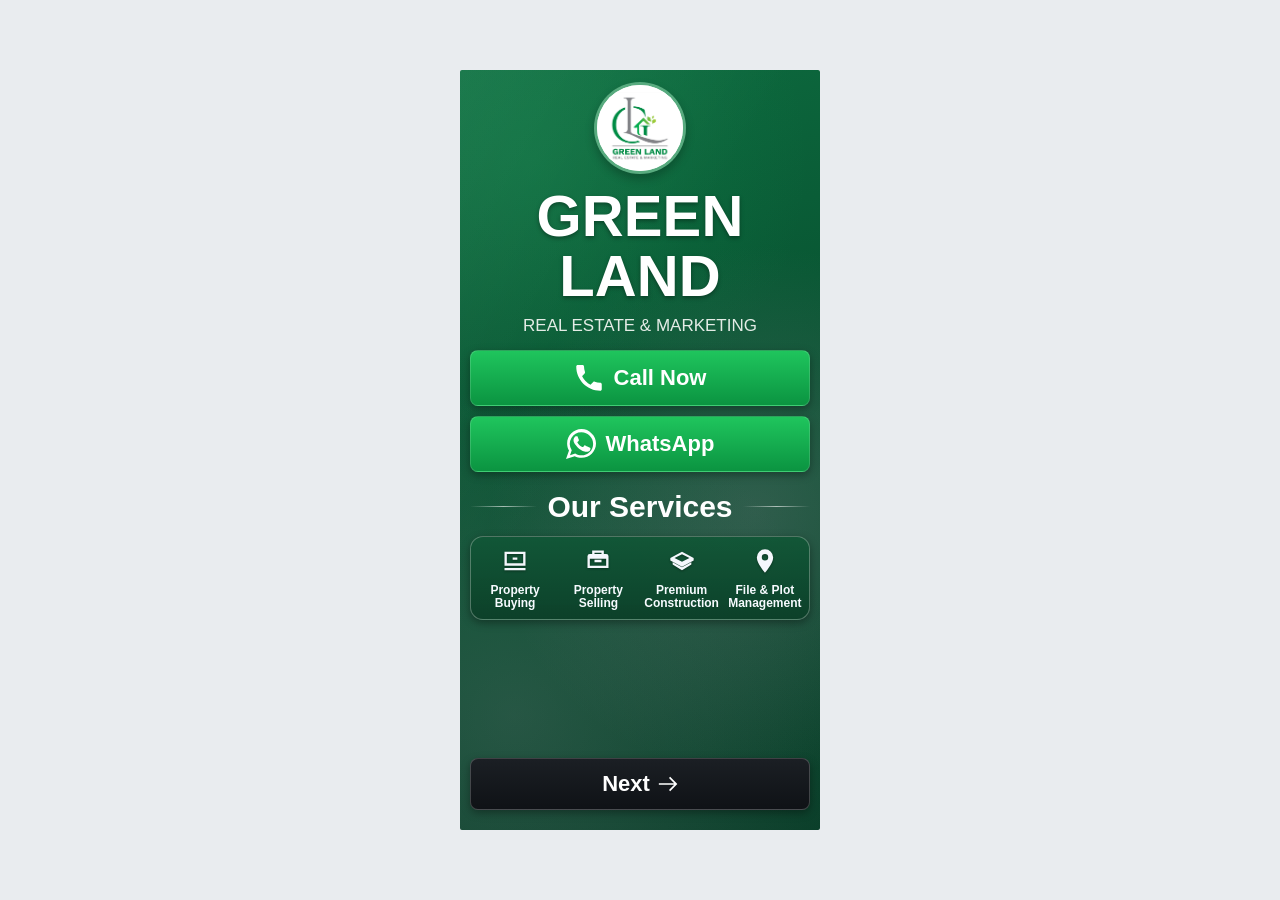
<file: index.html>
<!DOCTYPE html>
<html lang="en">
<head>
  <meta charset="UTF-8">
  <meta name="viewport" content="width=device-width, initial-scale=1.0">
  <title>Green Land Real Estate & Marketing</title>
  <link rel="stylesheet" href="./css/style.css">
</head>
<body>
  <section class="card">
    <div class="content">
      <div class="logo">
        <img src="./image.png" alt="Company Logo">
      </div>

      <h1 class="title">GREEN LAND</h1>
      <p class="subtitle">REAL ESTATE &amp; MARKETING</p>

      <a class="button call" href="tel:+923363678808">
        <svg viewBox="0 0 24 24" aria-hidden="true">
          <path d="M6.6 10.8a15.5 15.5 0 0 0 6.6 6.6l2.2-2.2c.3-.3.8-.4 1.2-.2 1.3.5 2.8.8 4.4.8.7 0 1.2.5 1.2 1.2V21c0 .7-.5 1.2-1.2 1.2C10.5 22.2 1.8 13.5 1.8 2.8c0-.7.5-1.2 1.2-1.2h3.8c.7 0 1.2.5 1.2 1.2 0 1.5.3 3 .8 4.4.1.4 0 .9-.3 1.2l-1.9 1.9Z"/>
        </svg>
        <span>Call Now</span>
      </a>

      <a class="button wa" href="https://wa.me/923363678808" target="_blank" rel="noopener noreferrer">
        <svg viewBox="0 0 24 24" aria-hidden="true">
          <path d="M20.5 3.5A11.3 11.3 0 0 0 12.4 0C6.1 0 .9 5.2.9 11.5c0 2 .5 3.9 1.5 5.7L0 24l7-2.3c1.7.9 3.5 1.3 5.4 1.3h.1c6.3 0 11.5-5.2 11.5-11.5 0-3.1-1.2-6-3.5-8Zm-8.1 17.5h-.1c-1.6 0-3.2-.4-4.6-1.2l-.3-.2-4.2 1.4 1.4-4.1-.2-.4a9.2 9.2 0 0 1 8-13.9c5.1 0 9.3 4.2 9.3 9.3S17.5 21 12.4 21Zm5.1-6.9c-.3-.1-1.8-.9-2.1-1s-.5-.1-.7.1-.8 1-1 1.1c-.2.1-.4.2-.7 0a7.7 7.7 0 0 1-2.2-1.4 8.6 8.6 0 0 1-1.6-2c-.2-.4 0-.5.2-.7l.5-.5c.2-.2.3-.3.4-.5.1-.2 0-.4 0-.6 0-.1-.7-1.7-.9-2.3-.2-.6-.5-.5-.7-.5h-.6c-.2 0-.6.1-.9.4-.3.4-1.2 1.1-1.2 2.8s1.2 3.2 1.4 3.4c.2.2 2.3 3.5 5.5 4.9.8.3 1.5.5 2 .7.9.3 1.7.2 2.4.1.7-.1 1.8-.7 2-1.4.3-.7.3-1.4.2-1.5-.2-.2-.4-.3-.7-.4Z"/>
        </svg>
        <span>WhatsApp</span>
      </a>

      <h2 class="services-title">Our Services</h2>

      <div class="services">
        <div class="service-item">
          <svg viewBox="0 0 24 24" aria-hidden="true">
            <path d="M3 4h18v12H3V4Zm2 2v8h14V6H5Zm-2 12h18v2H3v-2Zm7-9h4v2h-4V9Z"/>
          </svg>
          <p>Property Buying</p>
        </div>

        <div class="service-item">
          <svg viewBox="0 0 24 24" aria-hidden="true">
            <path d="M7 3h10v3h2a2 2 0 0 1 2 2v10H3V8a2 2 0 0 1 2-2h2V3Zm2 3h6V5H9v1Zm-4 4v6h14v-6H5Zm4 1h6v2H9v-2Z"/>
          </svg>
          <p>Property Selling</p>
        </div>

        <div class="service-item">
          <svg viewBox="0 0 24 24" aria-hidden="true">
            <path d="M2 9.5 12 4l10 5.5v2L12 17 2 11.5v-2Zm10-3.2L5.6 9.5 12 12.7l6.4-3.2L12 6.3ZM4 13l8 4.4 8-4.4v2L12 20l-8-5v-2Z"/>
          </svg>
          <p>Premium Construction</p>
        </div>

        <div class="service-item">
          <svg viewBox="0 0 24 24" aria-hidden="true">
            <path d="M12 2a7 7 0 0 0-7 7c0 5.2 7 13 7 13s7-7.8 7-13a7 7 0 0 0-7-7Zm0 9.5A2.5 2.5 0 1 1 12 6a2.5 2.5 0 0 1 0 5.5Z"/>
          </svg>
          <p>File &amp; Plot Management</p>
        </div>
      </div>

      <a class="next-btn" href="./real-estate-info.html">
        <span>Next</span>
        <svg viewBox="0 0 24 24" aria-hidden="true">
          <path d="m13.2 4.8 1.4-1.4L23.2 12l-8.6 8.6-1.4-1.4 6.2-6.2H1v-2h18.4l-6.2-6.2Z"/>
        </svg>
      </a>
    </div>
  </section>
</body>
</html>
</file>
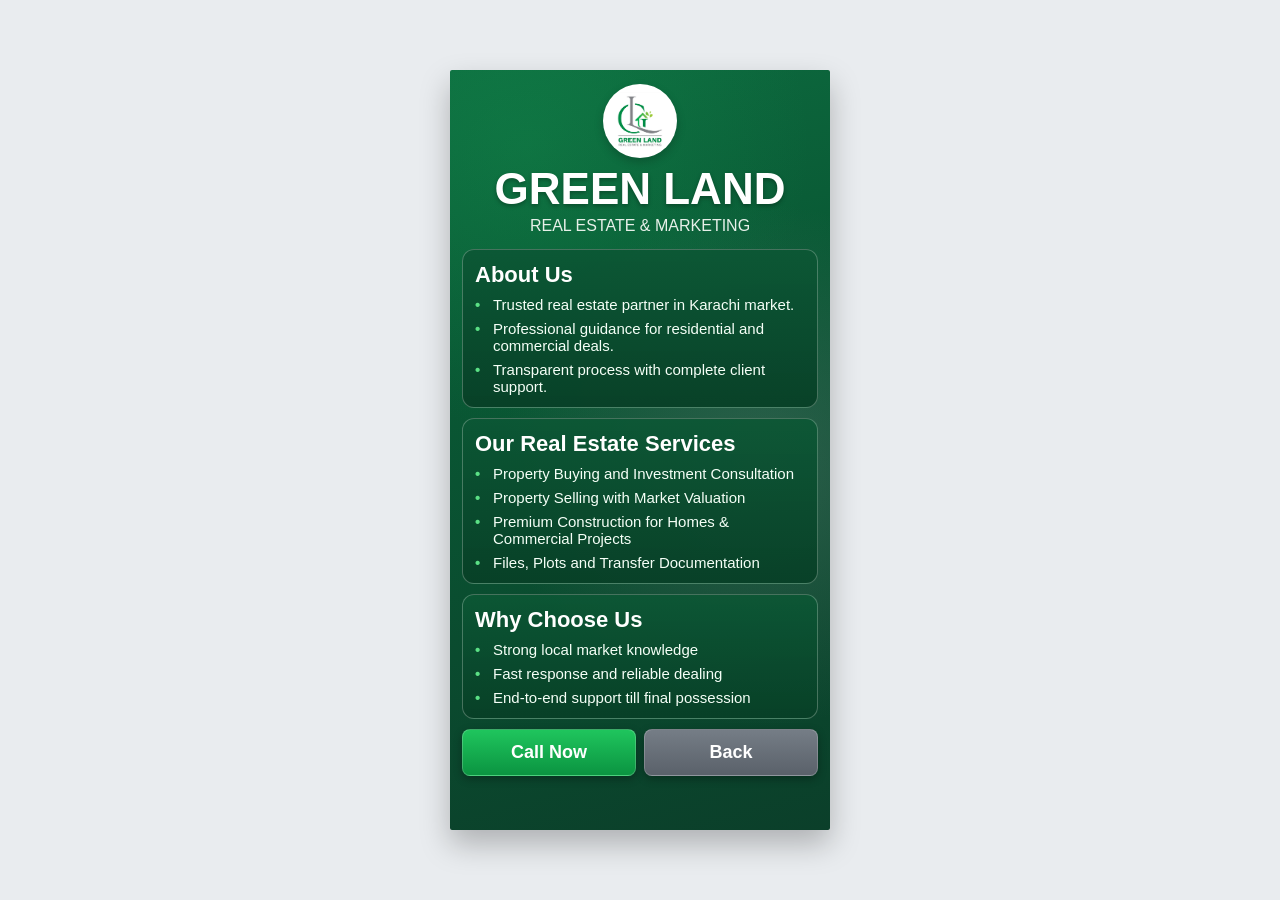
<file: real-estate-info.html>
<!DOCTYPE html>
<html lang="en">
<head>
  <meta charset="UTF-8">
  <meta name="viewport" content="width=device-width, initial-scale=1.0">
  <title>Green Land - Real Estate Info</title>
  <link rel="stylesheet" href="./css/real-estate-info.css">
</head>
<body>
  <section class="screen">
    <div class="logo">
      <img src="./image.png" alt="Green Land Logo">
    </div>

    <h1>GREEN LAND</h1>
    <p class="tagline">REAL ESTATE &amp; MARKETING</p>

    <div class="box">
      <h2>About Us</h2>
      <ul class="list">
        <li>Trusted real estate partner in Karachi market.</li>
        <li>Professional guidance for residential and commercial deals.</li>
        <li>Transparent process with complete client support.</li>
      </ul>
    </div>

    <div class="box">
      <h2>Our Real Estate Services</h2>
      <ul class="list">
        <li>Property Buying and Investment Consultation</li>
        <li>Property Selling with Market Valuation</li>
        <li>Premium Construction for Homes & Commercial Projects</li>
        <li>Files, Plots and Transfer Documentation</li>
      </ul>
    </div>

    <div class="box">
      <h2>Why Choose Us</h2>
      <ul class="list">
        <li>Strong local market knowledge</li>
        <li>Fast response and reliable dealing</li>
        <li>End-to-end support till final possession</li>
      </ul>
    </div>

    <div class="cta">
      <a class="btn call" href="tel:+923363678808">Call Now</a>
      <a class="btn back" href="./index.html">Back</a>
    </div>
  </section>
</body>
</html>
</file>
<file: css/style.css>
* {
  box-sizing: border-box;
  margin: 0;
  padding: 0;
}

body {
  min-height: 100vh;
  display: flex;
  justify-content: center;
  align-items: center;
  background: #e9ecef;
  font-family: "Segoe UI", Tahoma, Geneva, Verdana, sans-serif;
  color: #fff;
  padding: 10px;
}

.card {
  width: min(360px, calc(100vw - 20px));
  height: min(760px, calc(100dvh - 20px));
  padding: 12px 10px 12px;
  background:
    radial-gradient(circle at 20% 12%, rgba(23, 166, 90, 0.2), transparent 38%),
    radial-gradient(circle at 82% 58%, rgba(117, 121, 128, 0.35), transparent 50%),
    linear-gradient(165deg, #0d6b3f 0%, #095834 35%, #0b3f2a 100%);
  border-radius: 2px;
  position: relative;
  overflow: hidden;
  display: flex;
}

.card::before {
  content: "";
  position: absolute;
  inset: 0;
  background:
    linear-gradient(120deg, rgba(255, 255, 255, 0.06) 0%, transparent 42%),
    radial-gradient(circle at 15% 85%, rgba(128, 133, 140, 0.24), transparent 46%);
  pointer-events: none;
}

.content {
  position: relative;
  z-index: 1;
  display: flex;
  flex-direction: column;
  width: 100%;
  height: 100%;
}

.logo {
  width: 92px;
  height: 92px;
  border-radius: 50%;
  margin: 0 auto 12px;
  border: 3px solid rgba(18, 136, 73, 0.7);
  background: #ffffff;
  box-shadow: 0 5px 10px rgba(0, 0, 0, 0.24), inset 0 0 0 2px rgba(17, 136, 72, 0.08);
  position: relative;
  display: flex;
  align-items: center;
  justify-content: center;
  overflow: hidden;
}

.logo img {
  width: 100%;
  height: 100%;
  object-fit: contain;
  display: block;
  padding: 7px;
  background: #fff;
}

.title {
  text-align: center;
  font-size: clamp(34px, 10vw, 58px);
  font-weight: 700;
  letter-spacing: 0.15px;
  text-shadow: 0 2px 4px rgba(0, 0, 0, 0.35);
  line-height: 1.04;
  margin-bottom: 8px;
}

.subtitle {
  text-align: center;
  font-size: clamp(14px, 4.2vw, 17px);
  color: #e4ece6;
  font-weight: 400;
  line-height: 1.25;
  margin-bottom: 14px;
}

.button {
  height: clamp(48px, 13vw, 56px);
  border-radius: 8px;
  text-decoration: none;
  color: #fff;
  display: flex;
  align-items: center;
  justify-content: center;
  gap: 10px;
  font-size: clamp(19px, 6vw, 22px);
  font-weight: 700;
  margin-bottom: 10px;
  box-shadow: 0 3px 8px rgba(0, 0, 0, 0.34);
  border: 1px solid rgba(255, 255, 255, 0.14);
}

.button svg {
  width: clamp(24px, 6.8vw, 30px);
  height: clamp(24px, 6.8vw, 30px);
  fill: currentColor;
  flex-shrink: 0;
}

.button.call,
.button.wa {
  background: linear-gradient(180deg, #1fc55d 0%, #0b9441 100%);
}

.services-title {
  margin: 8px 0 12px;
  display: flex;
  align-items: center;
  gap: 10px;
  color: #ffffff;
  font-size: clamp(24px, 7vw, 30px);
  font-weight: 700;
  justify-content: center;
}

.services-title::before,
.services-title::after {
  content: "";
  height: 1px;
  background: linear-gradient(to right, rgba(255, 255, 255, 0), rgba(255, 255, 255, 0.62), rgba(255, 255, 255, 0));
  flex: 1;
}

.services {
  border-radius: 13px;
  background: linear-gradient(180deg, rgba(17, 87, 55, 0.95), rgba(12, 64, 41, 0.96));
  border: 1px solid rgba(195, 206, 198, 0.38);
  box-shadow: 0 3px 9px rgba(0, 0, 0, 0.36);
  display: grid;
  grid-template-columns: repeat(4, 1fr);
  gap: 3px;
  padding: 10px 4px 8px;
  margin-bottom: 14px;
}

.service-item {
  text-align: center;
  color: #fff;
}

.service-item svg {
  width: 28px;
  height: 28px;
  fill: #f4f7fc;
  margin-bottom: 5px;
  filter: drop-shadow(0 1px 1px rgba(0, 0, 0, 0.35));
}

.service-item p {
  font-size: clamp(10px, 2.9vw, 12px);
  line-height: 1.12;
  color: #f7fbff;
  font-weight: 600;
}

.next-btn {
  margin-top: auto;
  margin-bottom: 8px;
  height: clamp(46px, 12vw, 52px);
  border-radius: 8px;
  text-decoration: none;
  color: #ffffff;
  display: flex;
  align-items: center;
  justify-content: center;
  gap: 8px;
  font-size: clamp(18px, 5.8vw, 22px);
  font-weight: 700;
  background: linear-gradient(180deg, #1b1f24 0%, #0f1216 100%);
  border: 1px solid rgba(255, 255, 255, 0.2);
  box-shadow: 0 3px 8px rgba(0, 0, 0, 0.35);
}

.next-btn svg {
  width: 20px;
  height: 20px;
  fill: currentColor;
}

@media (max-width: 420px) {
  body {
    padding: 6px;
  }

  .card {
    width: 100%;
    height: calc(100dvh - 12px);
    padding: 10px 8px 10px;
  }

  .services {
    grid-template-columns: repeat(2, 1fr);
    gap: 8px 6px;
    padding: 10px 8px;
  }

  .service-item svg {
    margin-bottom: 4px;
  }
}

@media (min-width: 421px) and (max-width: 768px) {
  .card {
    width: min(420px, calc(100vw - 24px));
  }
}
</file>
<file: css/real-estate-info.css>
* {
  box-sizing: border-box;
  margin: 0;
  padding: 0;
}

body {
  min-height: 100vh;
  display: flex;
  justify-content: center;
  align-items: center;
  background: #e9ecef;
  font-family: "Segoe UI", Tahoma, Geneva, Verdana, sans-serif;
  color: #fff;
  padding: 10px;
}

.screen {
  width: min(380px, calc(100vw - 20px));
  height: min(760px, calc(100dvh - 20px));
  background:
    radial-gradient(circle at 20% 10%, rgba(25, 173, 91, 0.22), transparent 38%),
    radial-gradient(circle at 82% 52%, rgba(122, 126, 133, 0.3), transparent 52%),
    linear-gradient(165deg, #0d6b3f 0%, #095834 35%, #0b3f2a 100%);
  border-radius: 2px;
  padding: 14px 12px;
  overflow: auto;
  box-shadow: 0 14px 30px rgba(0, 0, 0, 0.25);
}

.logo {
  width: 74px;
  height: 74px;
  margin: 0 auto 8px;
  border-radius: 50%;
  overflow: hidden;
  border: 2px solid rgba(255, 255, 255, 0.55);
  background: #fff;
  box-shadow: 0 4px 10px rgba(0, 0, 0, 0.2);
}

.logo img {
  width: 100%;
  height: 100%;
  object-fit: contain;
  padding: 6px;
  background: #fff;
}

h1 {
  text-align: center;
  font-size: clamp(30px, 9vw, 44px);
  line-height: 1.03;
  text-shadow: 0 2px 4px rgba(0, 0, 0, 0.3);
  margin-bottom: 6px;
}

.tagline {
  text-align: center;
  color: #e7f0e9;
  font-size: clamp(13px, 3.9vw, 16px);
  margin-bottom: 14px;
}

.box {
  background: linear-gradient(180deg, rgba(12, 87, 53, 0.92), rgba(8, 64, 39, 0.95));
  border: 1px solid rgba(215, 227, 219, 0.3);
  border-radius: 12px;
  padding: 12px;
  margin-bottom: 10px;
}

.box h2 {
  font-size: clamp(18px, 5.5vw, 22px);
  margin-bottom: 8px;
}

.list {
  list-style: none;
  display: grid;
  gap: 7px;
  color: #f5fff7;
  font-size: clamp(13px, 3.7vw, 15px);
}

.list li {
  position: relative;
  padding-left: 18px;
}

.list li::before {
  content: "•";
  color: #5be085;
  position: absolute;
  left: 0;
  top: 0;
  font-weight: 700;
}

.cta {
  display: grid;
  grid-template-columns: 1fr 1fr;
  gap: 8px;
  margin-top: 10px;
}

.btn {
  text-decoration: none;
  color: #fff;
  text-align: center;
  padding: 12px 8px;
  border-radius: 8px;
  font-size: clamp(15px, 4.5vw, 18px);
  font-weight: 700;
  border: 1px solid rgba(255, 255, 255, 0.2);
  box-shadow: 0 3px 8px rgba(0, 0, 0, 0.3);
}

.btn.call {
  background: linear-gradient(180deg, #1fc55d 0%, #0b9441 100%);
}

.btn.back {
  background: linear-gradient(180deg, #757d86 0%, #5a616a 100%);
}

@media (max-width: 420px) {
  body {
    padding: 6px;
  }

  .screen {
    width: 100%;
    height: calc(100dvh - 12px);
  }
}
</file>
